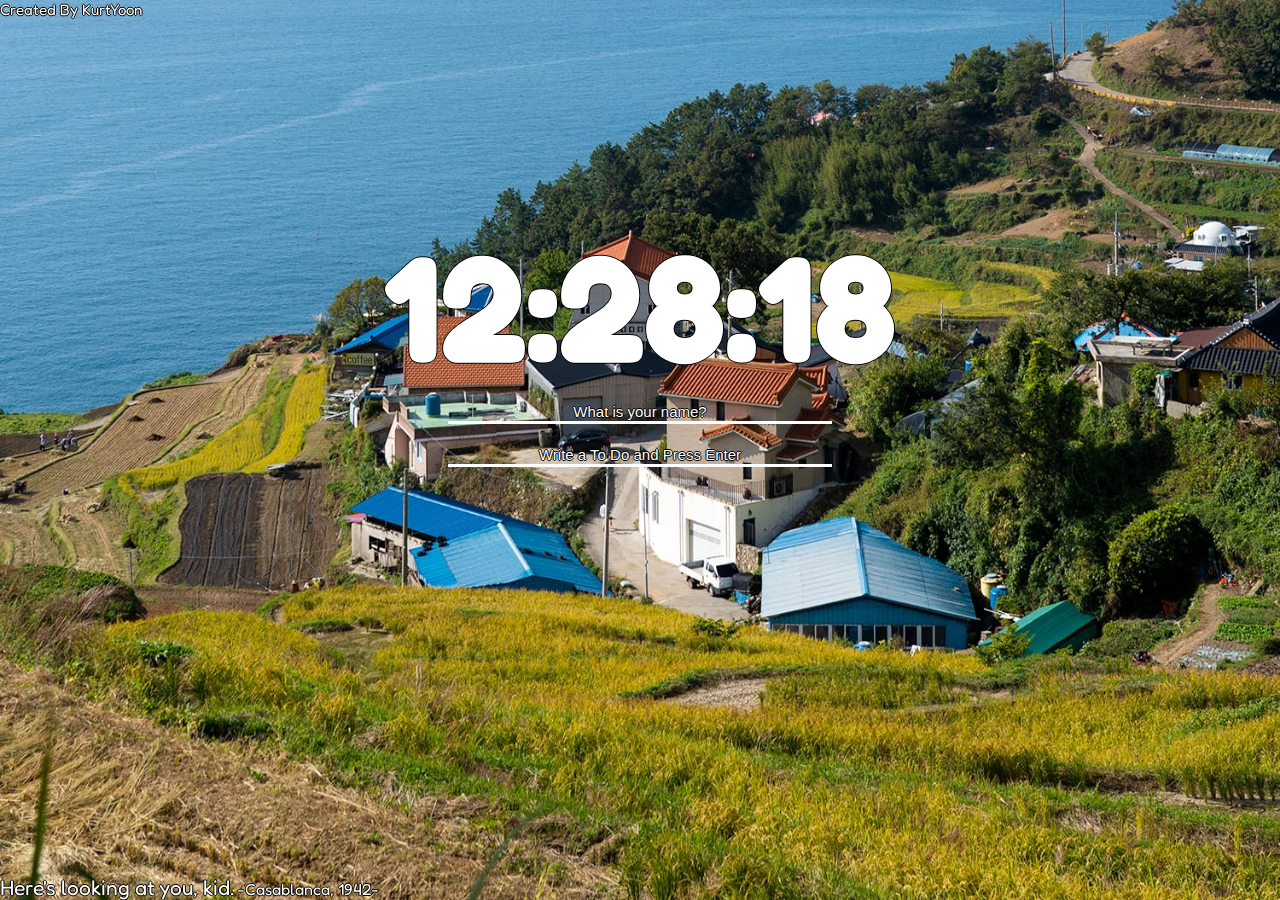
<file: index.html>
<!DOCTYPE html>
<html lang="en">
<head>
    <meta charset="UTF-8">
    <meta http-equiv="X-UA-Compatible" content="IE=edge">
    <meta name="viewport" content="width=device-width, initial-scale=1.0">
    <link rel="stylesheet" href="css/style.css">
    <link href="https://fonts.googleapis.com/css2?family=Fredoka&family=Inspiration&family=League+Gothic&display=swap" rel="stylesheet">
    <title>Momentum App</title>
</head>
<body>
    <p id="nameTag">Created By KurtYoon</p>
    <h2 id="clock">00:00</h2>
    <form id="login-form" class="hidden">
        <input id="input1" required maxlength="15" 
        type="text" placeholder="What is your name?">
        <input id="loginButton" type="submit" value = "Log In">
    </form>
    <h1 id="greeting" class="hidden"></h1>
    <form id="todo-form">
        <input id="input2" required type="text" placeholder="Write a To Do and Press Enter">
    </form>
    <ul id="todo-list"></ul>
    <div id="quote">
        <span id="movieQuotes"></span>
        <span id="movie"></span>
    </div>
    <div id = "weather">
        <span id="wedTemp"></span>
        <span id="wedCity"></span>
    </div>
    <script src="js/greetings.js"></script>
    <script src="js/clock.js"></script>
    <script src="js/quotes.js"></script>
    <script src="js/background.js"></script>
    <script src="js/todo.js"></script>
    <script src="js/weather.js"></script>
</body>
</html>
</file>
<file: css/style.css>
.hidden
{
    display: none;
}

body
{
    color: white;
    text-shadow: -1px 0 black, 0 1px black, 1px 0 black, 0 -1px black;
    font-family: 'Fredoka', sans-serif;
}
#nameTag{
    color: white;
    font-size: 15px;
    text-shadow: -1px 0 black, 0 1px black, 1px 0 black, 0 -1px black;
    position: fixed;
    top: 0;
    left: 0;
    margin: 0;
}
button
{
   box-sizing: border-box;
}

#clock
{
    font-size: 150px;
    text-align: center;
    margin: 10px;
    margin-top: 17%;
    margin-bottom: 5px;
}

#greeting
{
    text-align: center;
    font-size: 50px;
}

img
{
    width: 100%;
    height: 100%;
    position: absolute;
    top: 0;
    left: 0;
    z-index: -1;
    background-image: linear-gradient(rgba(0, 0, 0, 0.5), rgba(0, 0, 0, 0.5));
}

#login-form
{
    text-align: center;
}

#loginButton
{
    display: none;
}

#input1
{
    border-top: none;
    border-left: none;
    border-right: none;
    border-bottom: 3px solid white;
    margin-bottom: 20px;
    width: 30%;
    height: 20%;
    text-align: center;
    background-color: transparent;
    color: white;
    text-shadow: -1px 0 black, 1px 0 black, 0 -1px black, 0 1px black;
}

#login-form ::placeholder
{
    font-size: 15px;
    color: white;
    text-shadow: -1px 0 black, 1px 0 black, 0 -1px black, 0 1px black;
}

#todo-form
{
    text-align: center;
}

#input2
{
    border-top: none;
    border-left: none;
    border-right: none;
    border-bottom: 3px solid white;
    width: 30%;
    height: 20%;
    text-align: center;
    background-color: transparent;
    color: white;
    text-shadow: -1px 0 black, 1px 0 black, 0 -1px black, 0 1px black;
}
#todo-form ::placeholder
{
    font-size: 15px;
    color: white;
    text-shadow: -1px 0 black, 0 1px black, 1px 0 black, 0 -1px black;
}

#todo-list
{
    text-align: center;
    align-items: center;
    justify-content: center;
    list-style-type: none;
}

#quote
{
    position: fixed;
    bottom: 0;
    left: 0;
}

#movieQuotes
{

    font-size: 21px;
}


#weather
{
    position: fixed;
    bottom: 0;
    right: 0;
}
#wedTemp
{
    font-size: 21px;
}


#todo-list button {
    background-color: white;
    border: 1px solid black;
    width: 10px;
    height: 10px;
    margin-left: 10px;
}
</file>
